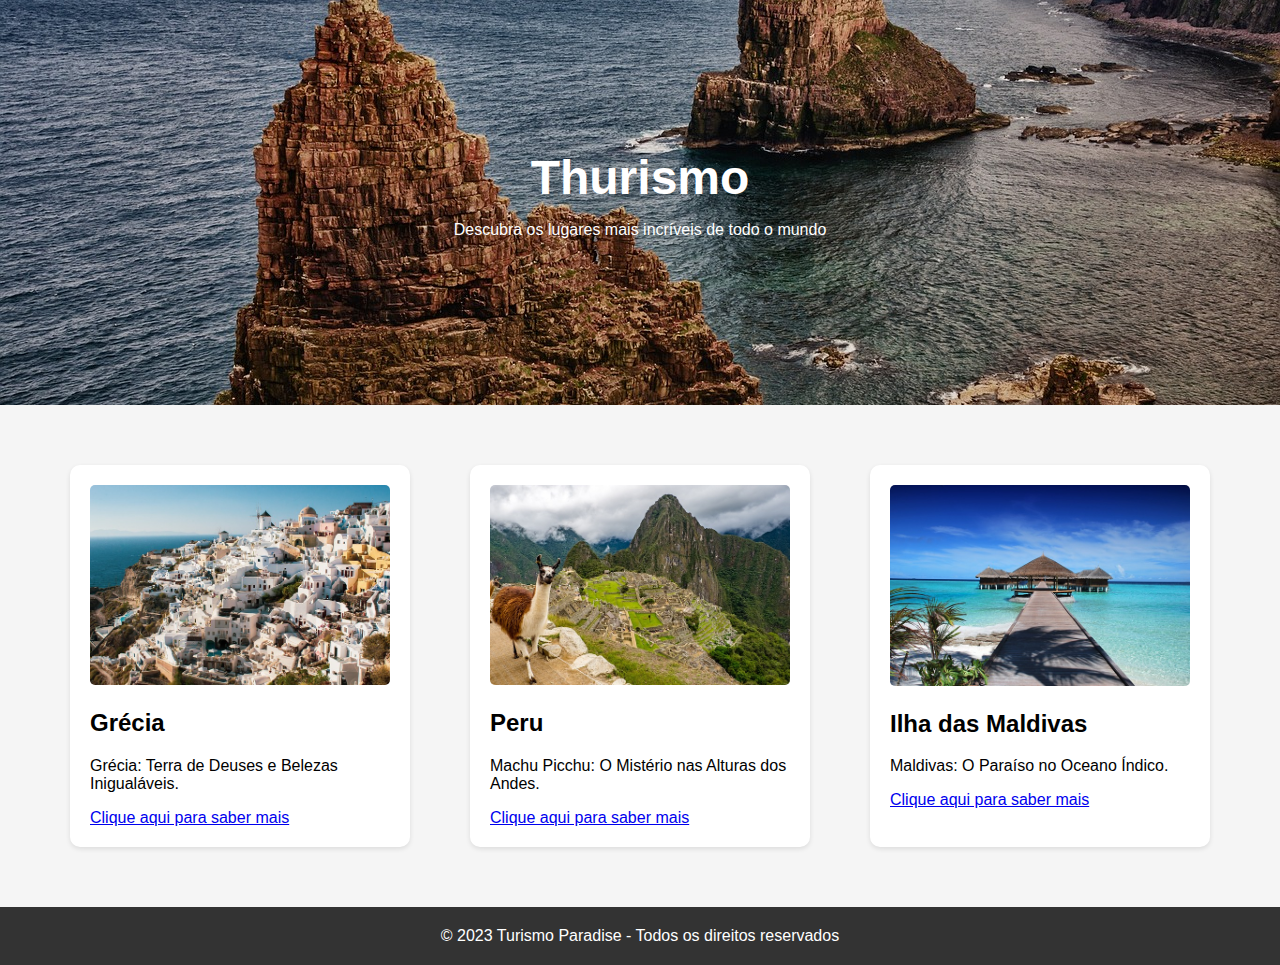
<file: index.html>
<!DOCTYPE html>
<html lang="pt-br">

<head>
    <meta charset="UTF-8">
    <meta name="viewport" content="width=device-width, initial-scale=1.0">
    <link rel="stylesheet" href="style.css">
    <title>Thurismo</title>
</head>

<body>
    <header>
        <div class="logo">Thurismo</div>
        <p>Descubra os lugares mais incríveis de todo o mundo</p>
    </header>

    <div class="destinos">
        <div class="destino">
            <img src="img/grecia.jpg" alt="Destino 1">
            <h2>Grécia</h2>
            <p>Grécia: Terra de Deuses e Belezas Inigualáveis.</p>
            <a href="grecia.html">Clique aqui para saber mais</a>
        </div>

        <div class="destino">
            <img src="img/peru.jpg" alt="Destino 2">
            <h2>Peru</h2>
            <p>Machu Picchu: O Mistério nas Alturas dos Andes.</p>
            <a href="peru.html">Clique aqui para saber mais</a>
        </div>

        <div class="destino">
            <img src="img/maldivas.jpg" alt="Destino 3">
            <h2>Ilha das Maldivas</h2>
            <p>Maldivas: O Paraíso no Oceano Índico.</p>
            <a href="maldivas.html">Clique aqui para saber mais</a>
        </div>
    </div>

    <footer>
        &copy; 2023 Turismo Paradise - Todos os direitos reservados
    </footer>
</body>

</html>
</file>
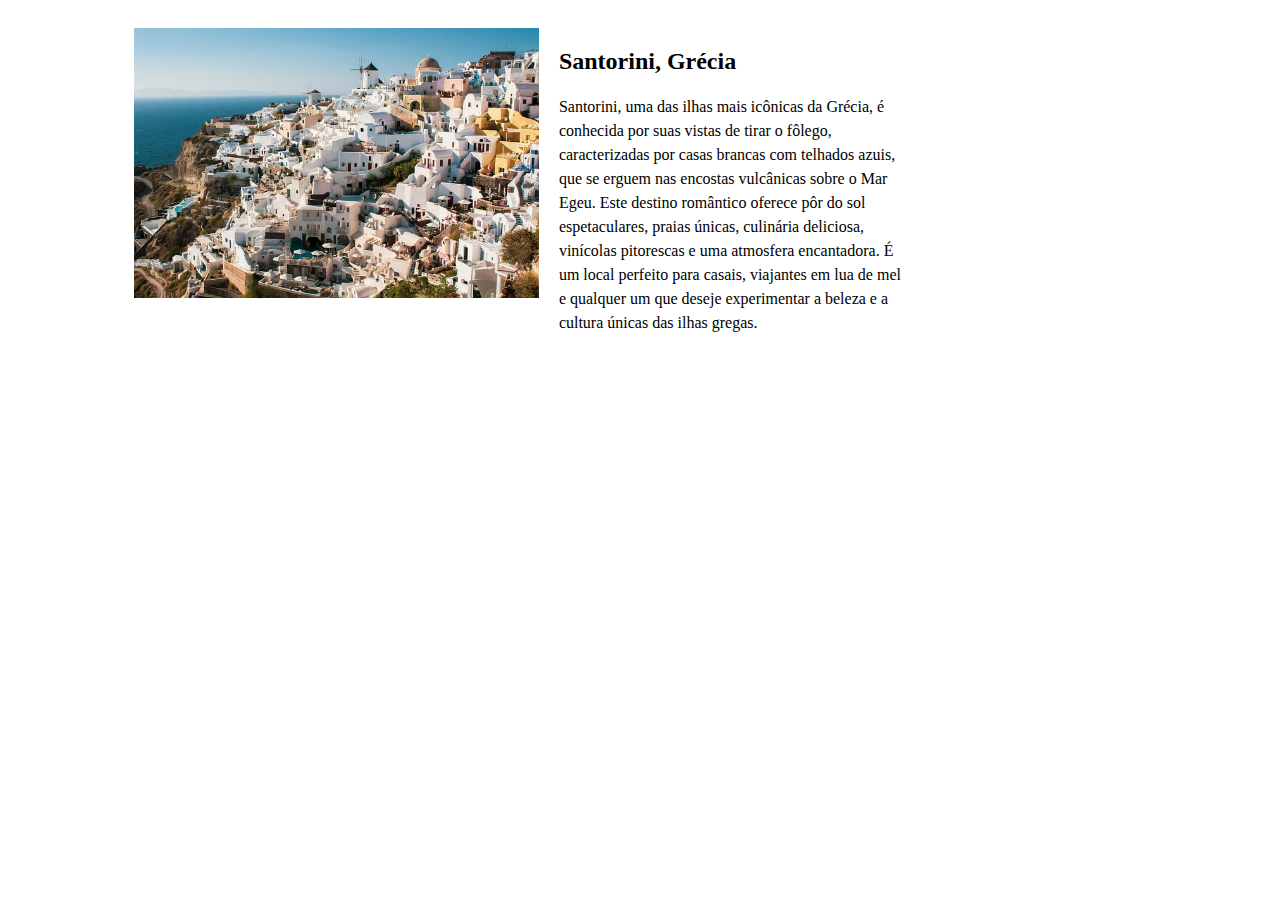
<file: grecia.html>
<!DOCTYPE html>
<html>
<head>
  <link rel="stylesheet" type="text/css" href="grecia.css">
</head>
<body>
  <div class="container">
    <div class="img-container">
      <img src="img/grecia.jpg" alt="BLA">
    </div>
    <div class="description-container">
      <h2>Santorini, Grécia</h2>
      <div class="description">
        <p>Santorini, uma das ilhas mais icônicas da Grécia, é conhecida por suas vistas de tirar o fôlego, caracterizadas por casas brancas com telhados azuis, que se erguem nas encostas vulcânicas sobre o Mar Egeu. Este destino romântico oferece pôr do sol espetaculares, praias únicas, culinária deliciosa, vinícolas pitorescas e uma atmosfera encantadora. É um local perfeito para casais, viajantes em lua de mel e qualquer um que deseje experimentar a beleza e a cultura únicas das ilhas gregas.</p>
      </div>
    </div>
  </div>
</body>
</html>
</file>
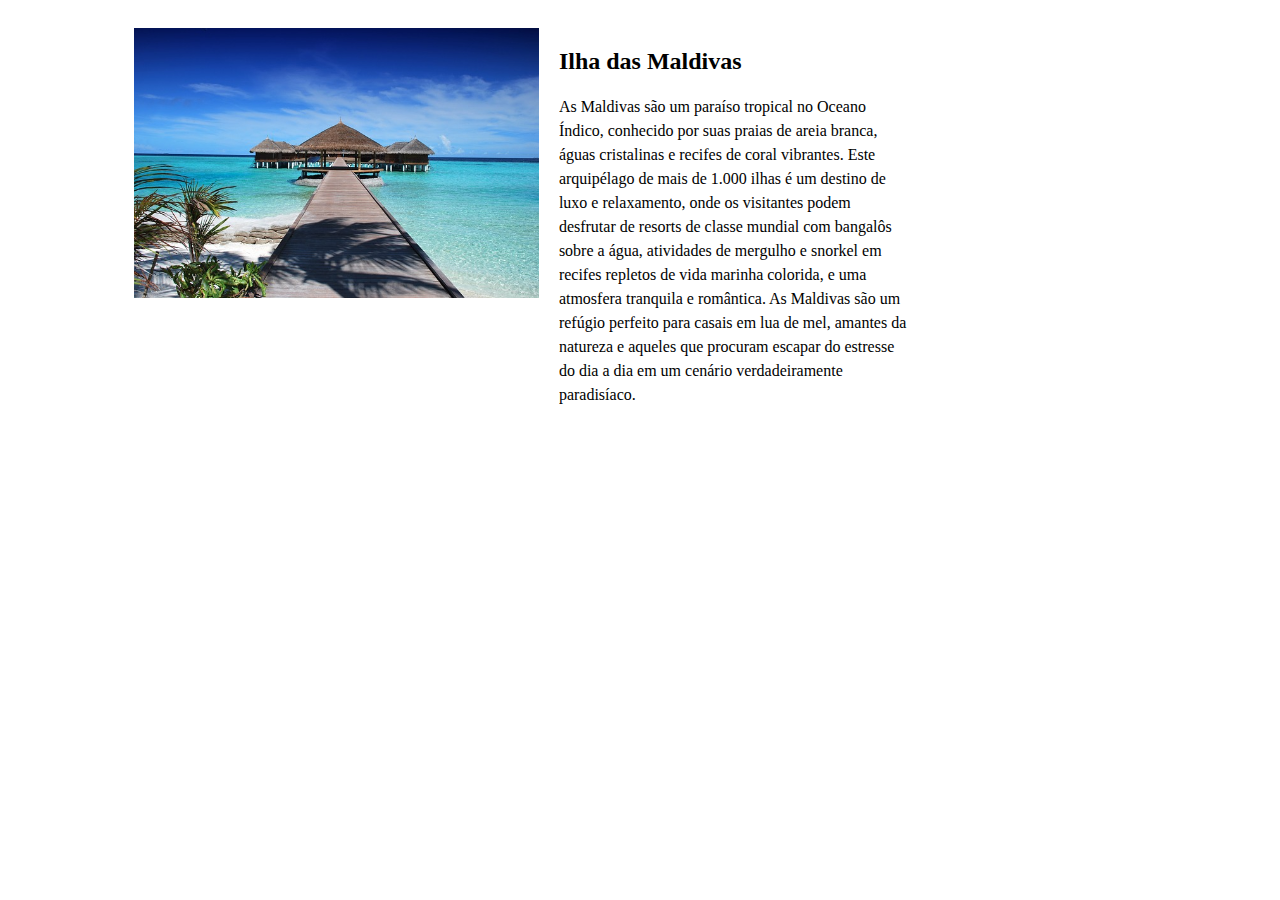
<file: maldivas.html>
<!DOCTYPE html>
<html>
<head>
  <link rel="stylesheet" type="text/css" href="maldivas.css">
</head>
<body>
  <div class="container">
    <div class="img-container">
      <img src="img/maldivas.jpg" alt="Descrição da imagem">
    </div>
    <div class="description-container">
      <h2>Ilha das Maldivas</h2>
      <div class="description">
        <p>As Maldivas são um paraíso tropical no Oceano Índico, conhecido por suas praias de areia branca, águas cristalinas e recifes de coral vibrantes. Este arquipélago de mais de 1.000 ilhas é um destino de luxo e relaxamento, onde os visitantes podem desfrutar de resorts de classe mundial com bangalôs sobre a água, atividades de mergulho e snorkel em recifes repletos de vida marinha colorida, e uma atmosfera tranquila e romântica. As Maldivas são um refúgio perfeito para casais em lua de mel, amantes da natureza e aqueles que procuram escapar do estresse do dia a dia em um cenário verdadeiramente paradisíaco.</p>
      </div>
    </div>
  </div>
</body>
</html>
</file>
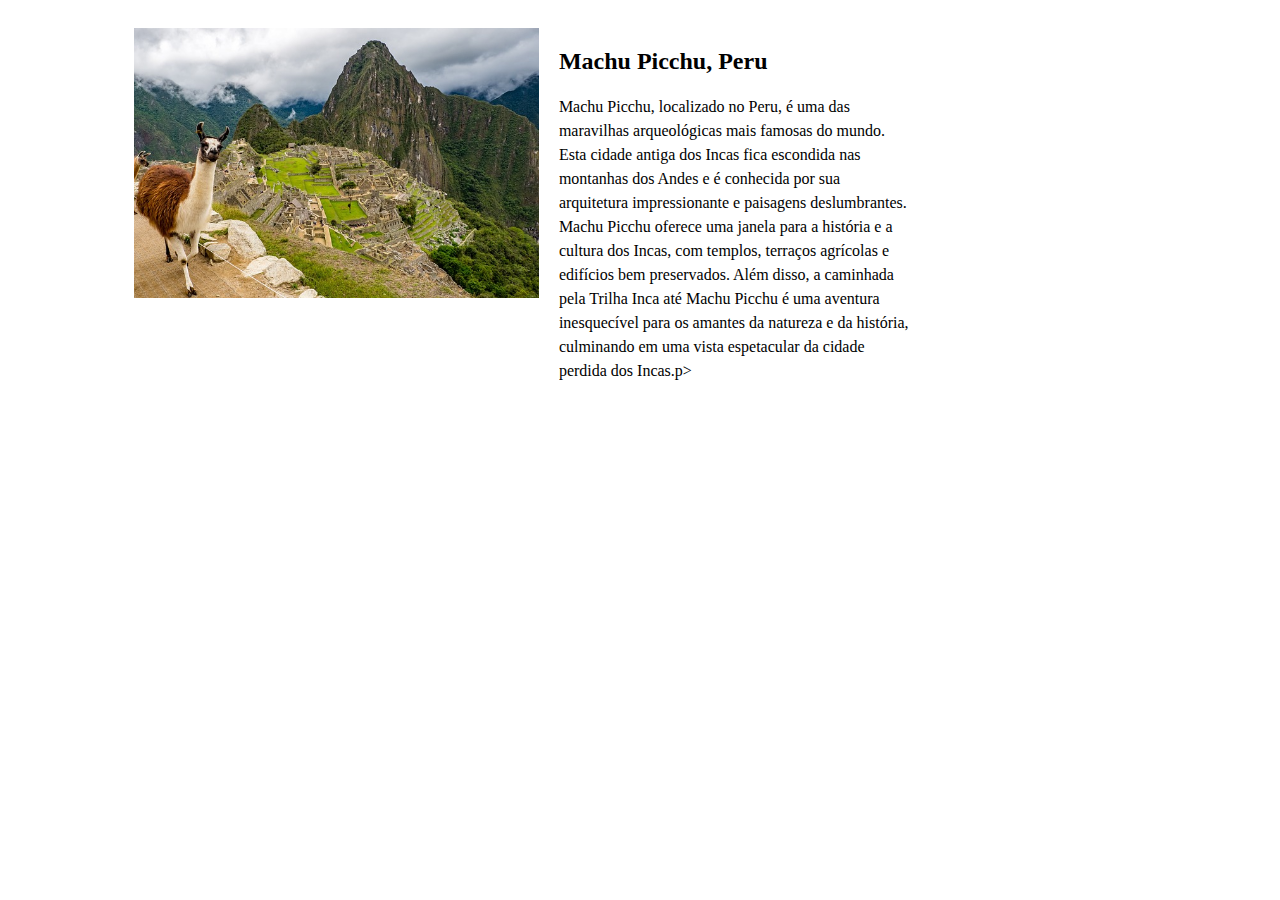
<file: peru.html>
<!DOCTYPE html>
<html>
<head>
  <link rel="stylesheet" type="text/css" href="peru.css">
</head>
<body>
  <div class="container">
    <div class="img-container">
      <img src="img/peru.jpg" alt="Descrição da imagem">
    </div>
    <div class="description-container">
      <h2>Machu Picchu, Peru</h2>
      <div class="description">
        <p>Machu Picchu, localizado no Peru, é uma das maravilhas arqueológicas mais famosas do mundo. Esta cidade antiga dos Incas fica escondida nas montanhas dos Andes e é conhecida por sua arquitetura impressionante e paisagens deslumbrantes. Machu Picchu oferece uma janela para a história e a cultura dos Incas, com templos, terraços agrícolas e edifícios bem preservados. Além disso, a caminhada pela Trilha Inca até Machu Picchu é uma aventura inesquecível para os amantes da natureza e da história, culminando em uma vista espetacular da cidade perdida dos Incas.p>
      </div>
    </div>
  </div>
</body>
</html>
</file>
<file: style.css>
/* Estilos globais */
body {
    font-family: Arial, sans-serif;
    background-color: #f5f5f5;
    margin: 0;
    padding: 0;
}

/* Estilos para o cabeçalho */
header {
    background-image: url('img/fundo.jpg');
    background-size: cover;
    background-position: center;
    color: #fff;
    padding: 150px 0;
    text-align: center;
}

.logo {
    font-size: 48px;
    font-weight: bold;
}

/* Estilos para a seção de destinos */
.destinos {
    padding: 40px;
    display: flex;
    flex-wrap: wrap;
    justify-content: space-around;
}

.destino {
    background-color: #fff;
    border-radius: 10px;
    padding: 20px;
    margin: 20px 0;
    box-shadow: 0 2px 5px rgba(0, 0, 0, 0.1);
    width: 300px;
}

.destino img {
    max-width: 100%;
    border-radius: 5px;
}

/* Estilos para o rodapé */
footer {
    background-color: #333;
    color: #fff;
    text-align: center;
    padding: 20px 0;
}
</file>
<file: grecia.css>
/* Estilo para o contêiner principal */
.container {
    width: 80%; /* Largura do contêiner */
    margin: 0 auto; /* Centraliza o contêiner na página */
    padding: 20px; /* Espaçamento interno */
  }
  
  /* Estilo para a imagem */
  .img-container {
    float: left; /* Faz a imagem ficar à esquerda do texto */
    width: 40%; /* Largura da imagem */
    margin-right: 20px; /* Espaçamento à direita da imagem */
  }
  
  .img-container img {
    max-width: 100%; /* Garante que a imagem não ultrapasse a largura do contêiner */
    height: auto; /* Mantém a proporção da imagem */
  }
  
  /* Estilo para a descrição */
  .description {
    width: 60%; /* Largura da descrição */
  }
  
  /* Estilo para o texto da descrição */
  .description p {
    font-size: 16px; /* Tamanho da fonte */
    line-height: 1.5; /* Espaçamento entre linhas */
  }
  
  /* Estilo para o título da descrição */
  .description h2 {
    font-size: 24px; /* Tamanho da fonte do título */
    margin-top: 0; /* Remove o espaço superior padrão */
  }
  
  /* Estilo para o contêiner geral de descrição */
  .description-container {
    overflow: hidden; /* Evita que o conteúdo da descrição ultrapasse a imagem */
  }
</file>
<file: maldivas.css>
/* Estilo para o contêiner principal */
.container {
    width: 80%; /* Largura do contêiner */
    margin: 0 auto; /* Centraliza o contêiner na página */
    padding: 20px; /* Espaçamento interno */
  }
  
  /* Estilo para a imagem */
  .img-container {
    float: left; /* Faz a imagem ficar à esquerda do texto */
    width: 40%; /* Largura da imagem */
    margin-right: 20px; /* Espaçamento à direita da imagem */
  }
  
  .img-container img {
    max-width: 100%; /* Garante que a imagem não ultrapasse a largura do contêiner */
    height: auto; /* Mantém a proporção da imagem */
  }
  
  /* Estilo para a descrição */
  .description {
    width: 60%; /* Largura da descrição */
  }
  
  /* Estilo para o texto da descrição */
  .description p {
    font-size: 16px; /* Tamanho da fonte */
    line-height: 1.5; /* Espaçamento entre linhas */
  }
  
  /* Estilo para o título da descrição */
  .description h2 {
    font-size: 24px; /* Tamanho da fonte do título */
    margin-top: 0; /* Remove o espaço superior padrão */
  }
  
  /* Estilo para o contêiner geral de descrição */
  .description-container {
    overflow: hidden; /* Evita que o conteúdo da descrição ultrapasse a imagem */
  }
</file>
<file: peru.css>
/* Estilo para o contêiner principal */
.container {
    width: 80%; /* Largura do contêiner */
    margin: 0 auto; /* Centraliza o contêiner na página */
    padding: 20px; /* Espaçamento interno */
  }
  
  /* Estilo para a imagem */
  .img-container {
    float: left; /* Faz a imagem ficar à esquerda do texto */
    width: 40%; /* Largura da imagem */
    margin-right: 20px; /* Espaçamento à direita da imagem */
  }
  
  .img-container img {
    max-width: 100%; /* Garante que a imagem não ultrapasse a largura do contêiner */
    height: auto; /* Mantém a proporção da imagem */
  }
  
  /* Estilo para a descrição */
  .description {
    width: 60%; /* Largura da descrição */
  }
  
  /* Estilo para o texto da descrição */
  .description p {
    font-size: 16px; /* Tamanho da fonte */
    line-height: 1.5; /* Espaçamento entre linhas */
  }
  
  /* Estilo para o título da descrição */
  .description h2 {
    font-size: 24px; /* Tamanho da fonte do título */
    margin-top: 0; /* Remove o espaço superior padrão */
  }
  
  /* Estilo para o contêiner geral de descrição */
  .description-container {
    overflow: hidden; /* Evita que o conteúdo da descrição ultrapasse a imagem */
  }
</file>
